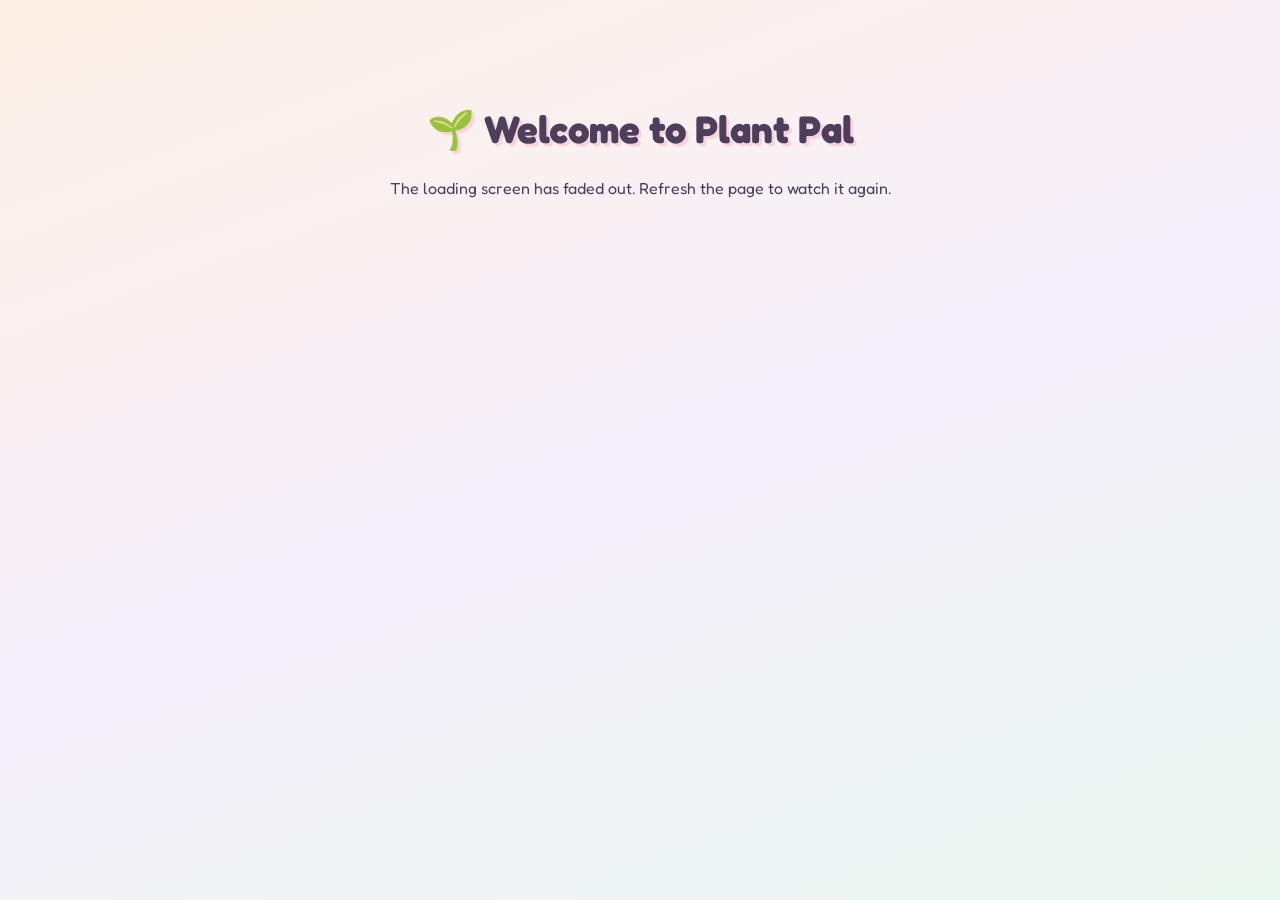
<file: index.html>
<!DOCTYPE html>
<html lang="en">
<head>
  <meta charset="UTF-8">
  <meta name="viewport" content="width=device-width, initial-scale=1">
  <title>Plant Pal</title>
  <link href="https://fonts.googleapis.com/css2?family=Fredoka:wght@500;600;700&display=swap" rel="stylesheet">
  <style>
  @property --n { syntax: '<integer>'; initial-value: 0; inherits: false; }

* { box-sizing: border-box; }
body {
  margin: 0; min-height: 100vh; color: #4b3f5c;
  font-family: 'Fredoka', 'Trebuchet MS', system-ui, sans-serif;
  background: linear-gradient(160deg, #fdf1e6, #f6f0fb 50%, #eaf6f0) fixed;
}
.page { max-width: 700px; margin: 0 auto; padding: 80px 20px; text-align: center; }
.page h1 { font-size: 2.4rem; text-shadow: 3px 3px 0 #f9d3dc; }

/* ---------- loading screen ---------- */
#loader {
  position: fixed; inset: 0; z-index: 100;
  display: flex; flex-direction: column; align-items: center; justify-content: center;
  text-align: center; overflow: hidden;
  background: linear-gradient(160deg, #fdf1e6, #f6f0fb 50%, #eaf6f0);
  animation: out .9s ease 2.75s forwards;
}
@keyframes out { to { opacity: 0; visibility: hidden; pointer-events: none; } }

#loader::before, #loader::after {
  content: ""; position: absolute; border-radius: 50%; filter: blur(70px); opacity: .6;
}
#loader::before { width: 380px; height: 380px; background: #f9c9d8; top: -110px; left: -90px; }
#loader::after  { width: 420px; height: 420px; background: #bfe8d0; bottom: -140px; right: -100px; }

/* mascot */
#loader .sc { position: relative; width: 150px; height: 140px; }
#loader .pot {
  width: 130px; height: 130px; position: absolute; left: 10px; bottom: 0;
  transform-origin: 50% 100%; animation: hop 1s ease-in-out infinite;
}
@keyframes hop {
  0%, 100% { transform: translateY(0) scale(1.05, .95); }
  45%      { transform: translateY(-20px) scale(.97, 1.04); }
}
#loader .shd {
  width: 70px; height: 10px; border-radius: 50%; background: #4b3f5c26; margin-top: 2px;
  animation: shd 1s ease-in-out infinite;
}
@keyframes shd {
  0%, 100% { transform: scaleX(1); opacity: 1; }
  45%      { transform: scaleX(.7); opacity: .5; }
}

/* falling drops + floating sparkles */
#loader .drop {
  position: absolute; top: -10px; font-size: 1.1rem; opacity: 0;
  animation: fall 1.6s ease-in infinite;
}
@keyframes fall {
  0%   { transform: translateY(0); opacity: 0; }
  20%  { opacity: 1; }
  80%  { opacity: .9; }
  100% { transform: translateY(70px); opacity: 0; }
}
#loader .sp { position: absolute; font-size: 1.4rem; animation: flt 3s ease-in-out infinite; }
@keyframes flt { 50% { transform: translateY(-14px) rotate(12deg); } }

/* title */
#loader .wm {
  color: #4b3f5c; font: 700 2.3rem/1 'Fredoka', 'Trebuchet MS', system-ui, sans-serif;
  letter-spacing: -.5px; margin-top: 16px; text-shadow: 3px 3px 0 #f9d3dc;
}

/* progress bar */
#loader .ln {
  position: relative; width: 240px; height: 22px; margin: 22px 0 12px;
  border: 3px solid #4b3f5c; border-radius: 999px; background: #fff; overflow: hidden;
}
#loader .ln i {
  position: absolute; left: 0; top: 0; height: 100%; width: 0; border-radius: 999px;
  background: linear-gradient(90deg, #9fd8f5, #c9b8f5);
  animation: fill 2.4s cubic-bezier(.2, .7, .3, 1) forwards;
}
@keyframes fill { to { width: 100%; } }

/* percentage counter (pure CSS) */
#loader .pc {
  color: #4b3f5c; font: 600 1rem 'Fredoka', system-ui, sans-serif;
  counter-reset: n var(--n);
  animation: count 2.4s cubic-bezier(.2, .7, .3, 1) forwards;
}
#loader .pc::after { content: counter(n) "%"; }
@keyframes count { to { --n: 100; } }

/* rotating messages */
#loader .msg {
  position: relative; width: 260px; height: 1.2em; margin-top: 6px;
  color: #4b3f5c; opacity: .65; font: 500 .9rem 'Fredoka', system-ui, sans-serif;
}
#loader .msg span {
  position: absolute; inset: 0; opacity: 0;
  animation-duration: 2.4s; animation-fill-mode: forwards; animation-timing-function: linear;
}
#loader .m1 { animation-name: m1; }
#loader .m2 { animation-name: m2; }
#loader .m3 { animation-name: m3; }
#loader .m4 { animation-name: m4; }
@keyframes m1 { 0%, 24% { opacity: 1; } 25%, 100% { opacity: 0; } }
@keyframes m2 { 0%, 24% { opacity: 0; } 25%, 49% { opacity: 1; } 50%, 100% { opacity: 0; } }
@keyframes m3 { 0%, 49% { opacity: 0; } 50%, 74% { opacity: 1; } 75%, 100% { opacity: 0; } }
@keyframes m4 { 0%, 74% { opacity: 0; } 75%, 100% { opacity: 1; } }

</style>
</head>
<body>

  <!-- Loading screen -->
  <div id="loader">
    <span class="sp" style="left:18%;top:22%">✨</span>
    <span class="sp" style="left:78%;top:28%;animation-delay:.6s">🌸</span>
    <span class="sp" style="left:26%;top:72%;animation-delay:1.1s">🍃</span>
    <span class="sp" style="left:72%;top:68%;animation-delay:.3s">✨</span>

    <div class="sc">
      <span class="drop" style="left:14%">💧</span>
      <span class="drop" style="left:46%;animation-delay:.5s">💧</span>
      <span class="drop" style="left:78%;animation-delay:1s">💧</span>
      <svg class="pot" viewBox="0 0 120 120">
        <path d="M60 70V38" stroke="#5fbf86" stroke-width="4" stroke-linecap="round"/>
        <g fill="#86d6a4" stroke="#4b3f5c" stroke-width="2.5">
          <ellipse cx="60" cy="34" rx="10" ry="18"/>
          <ellipse cx="43" cy="50" rx="8" ry="18" transform="rotate(-45 43 50)"/>
          <ellipse cx="77" cy="50" rx="8" ry="18" transform="rotate(45 77 50)"/>
        </g>
        <path d="M36 78H84L79 111Q78 116 73 116H47Q42 116 41 111Z" fill="#f7c4a8" stroke="#4b3f5c" stroke-width="2.5" stroke-linejoin="round"/>
        <rect x="30" y="64" width="60" height="15" rx="7" fill="#f4b393" stroke="#4b3f5c" stroke-width="2.5"/>
        <circle cx="50" cy="93" r="2.8" fill="#4b3f5c"/><circle cx="70" cy="93" r="2.8" fill="#4b3f5c"/>
        <ellipse cx="44" cy="100" rx="4.5" ry="3" fill="#ff9fb8" opacity=".8"/>
        <ellipse cx="76" cy="100" rx="4.5" ry="3" fill="#ff9fb8" opacity=".8"/>
        <path d="M54 100Q60 107 66 100" stroke="#4b3f5c" stroke-width="2.2" fill="none" stroke-linecap="round"/>
      </svg>
    </div>

    <div class="shd"></div>
    <div class="wm">Plant Pal</div>
    <div class="ln"><i></i></div>
    <div class="pc"></div>
    <div class="msg">
      <span class="m1">Waking up the seeds…</span>
      <span class="m2">Filling the watering can…</span>
      <span class="m3">Polishing the pots…</span>
      <span class="m4">Almost blooming… 🌸</span>
    </div>
  </div>

  <!-- Your app goes here -->
  <main class="page">
    <h1>🌱 Welcome to Plant Pal</h1>
    <p>The loading screen has faded out. Refresh the page to watch it again.</p>
  </main>

</body>
</html>
</file>
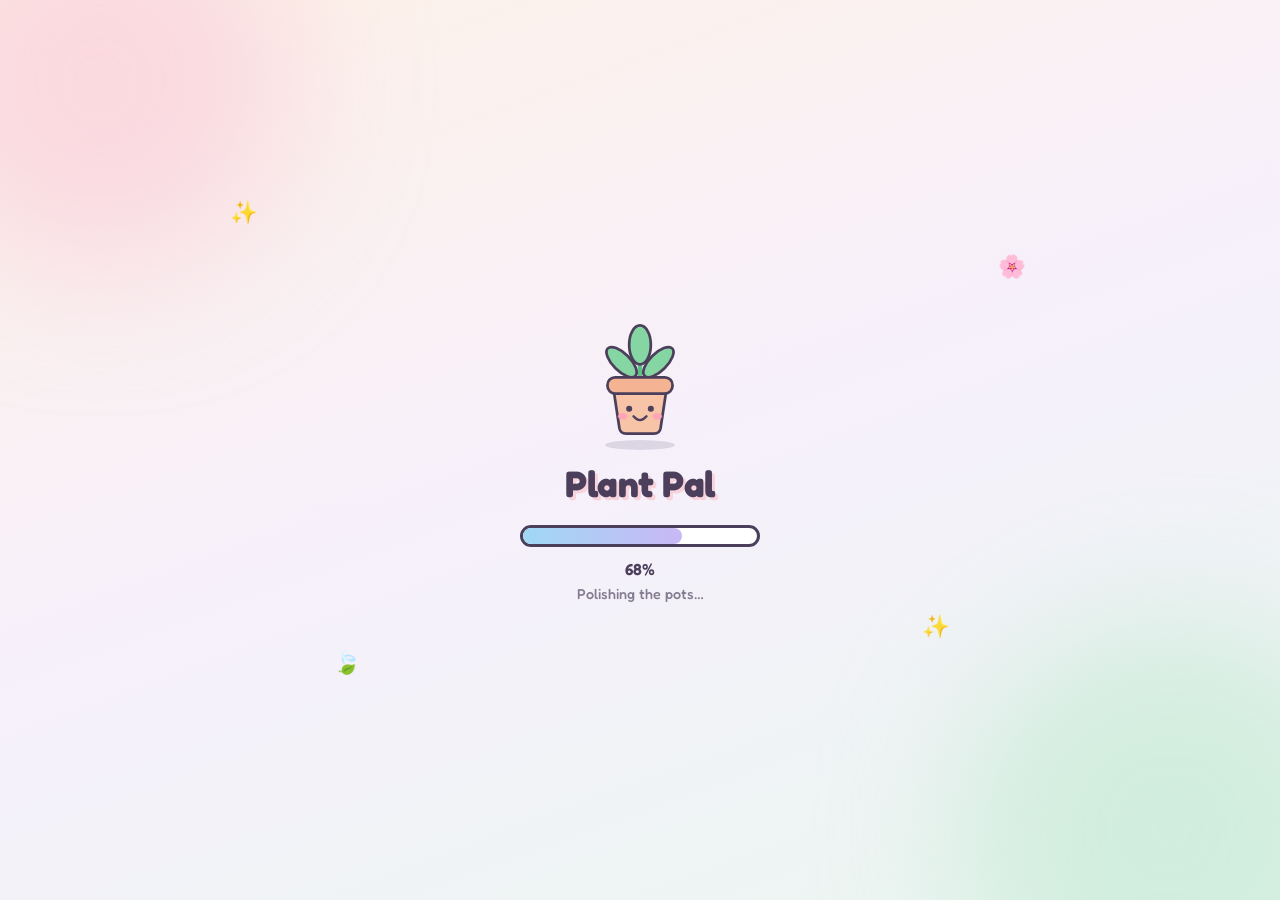
<file: plant-pal.html>
<!DOCTYPE html>
<html lang="en"><head><meta charset="utf-8"><meta name="viewport" content="width=device-width,initial-scale=1">
<title>Plant Pal 🌱</title>
<link href="https://fonts.googleapis.com/css2?family=Fredoka:wght@400;500;600;700&display=swap" rel="stylesheet">
<style>
:root{--bg:#fff4e0;--ink:#3b2f4a;--card:#fff;--mint:#b8f0c8;--pink:#ffc6dd;--sky:#bfe6ff;--sun:#ffe08a;--grape:#d9c7ff;--red:#ff8fa3}
*{box-sizing:border-box}
body{margin:0;font-family:'Fredoka','Trebuchet MS',system-ui,sans-serif;color:var(--ink);background:var(--bg);background-image:radial-gradient(#ffe4b5 2px,transparent 2px);background-size:26px 26px;min-height:100vh}
.wrap{max-width:980px;margin:0 auto;padding:20px 16px 60px}
h1{margin:0;font-size:2.2rem;font-weight:700;text-shadow:3px 3px 0 var(--pink)}
header{display:flex;flex-wrap:wrap;justify-content:space-between;align-items:center;gap:12px}
.btn{font:inherit;font-weight:600;border:3px solid var(--ink);background:var(--sun);color:var(--ink);padding:8px 16px;border-radius:999px;cursor:pointer;box-shadow:0 4px 0 var(--ink);transition:.1s}
.btn:active{transform:translateY(3px);box-shadow:0 1px 0 var(--ink)}
.btn.mint{background:var(--mint)}.btn.pink{background:var(--pink)}.btn.sky{background:var(--sky)}.btn.grape{background:var(--grape)}.btn.sm{padding:5px 11px;font-size:.85rem}
.tabs{display:flex;gap:10px;margin:18px 0}
.tabs .btn.on{background:var(--mint)}
.grid{display:grid;grid-template-columns:repeat(auto-fill,minmax(270px,1fr));gap:20px}
.plant{background:var(--card);border:3px solid var(--ink);border-radius:26px;padding:16px;box-shadow:6px 6px 0 var(--ink);position:relative}
.plant.thirsty{background:#fff0f3;animation:wob 1.2s infinite}
@keyframes wob{0%,100%{transform:rotate(-.6deg)}50%{transform:rotate(.6deg)}}
.face{font-size:3.4rem;text-align:center;animation:bob 2.4s ease-in-out infinite}
@keyframes bob{50%{transform:translateY(-6px)}}
.plant h3{margin:2px 0;text-align:center;font-size:1.3rem}
.tags{display:flex;flex-wrap:wrap;gap:5px;justify-content:center;margin:6px 0}
.tag{background:var(--grape);border:2px solid var(--ink);border-radius:999px;padding:1px 9px;font-size:.75rem;font-weight:500}
.row{display:flex;justify-content:space-between;font-size:.92rem;margin:4px 0}
.bar{height:16px;border:3px solid var(--ink);border-radius:999px;background:#fff;overflow:hidden;margin:8px 0}
.bar i{display:block;height:100%;background:var(--sky);border-radius:999px;transition:width .5s}
.acts{display:flex;flex-wrap:wrap;gap:6px;justify-content:center;margin-top:10px}
.del{position:absolute;top:8px;right:10px;background:none;border:none;cursor:pointer;font-size:1.1rem;opacity:.5}
.card{background:var(--card);border:3px solid var(--ink);border-radius:26px;padding:20px;box-shadow:6px 6px 0 var(--ink);max-width:560px}
label{display:block;font-weight:600;margin:12px 0 4px}
input,select{font:inherit;width:100%;padding:9px 12px;border:3px solid var(--ink);border-radius:16px;background:#fffdf7;color:var(--ink)}
.two{display:grid;grid-template-columns:1fr 1fr;gap:10px}
.empty{text-align:center;padding:40px;font-size:1.2rem}
.modal{position:fixed;inset:0;background:#3b2f4acc;display:none;align-items:center;justify-content:center;padding:16px;z-index:10}
.modal.show{display:flex}
.modal .card{max-height:90vh;overflow:auto;width:100%}
.ai{white-space:pre-wrap;line-height:1.5;background:#f4fff7;border:3px dashed var(--ink);border-radius:18px;padding:12px;margin-top:10px}
.hist{display:flex;align-items:flex-end;gap:2px;height:90px;border-bottom:3px solid var(--ink);margin-top:10px}
.hist b{flex:1;background:var(--mint);border:2px solid var(--ink);border-bottom:none;border-radius:6px 6px 0 0;min-height:2px}
.axis{display:flex;justify-content:space-between;font-size:.75rem}
#toast{position:fixed;left:50%;top:16px;transform:translateX(-50%);background:var(--pink);border:3px solid var(--ink);border-radius:20px;padding:12px 20px;box-shadow:5px 5px 0 var(--ink);font-weight:600;display:none;z-index:20}
details{margin:14px 0}summary{cursor:pointer;font-weight:600}
/* ---- aesthetic pass ---- */
:root{--bg:#fbf3ea;--ink:#4b3f5c;--mint:#cdebd8;--pink:#f9d3dc;--sky:#d3e8f8;--sun:#fbe7b0;--grape:#e2d6f7;--red:#f4a0b3}
body{background:linear-gradient(160deg,#fdf1e6,#f6f0fb 50%,#eaf6f0) fixed}
body::before,body::after{content:"";position:fixed;z-index:-1;border-radius:50%;filter:blur(70px);opacity:.55;pointer-events:none}
body::before{width:380px;height:380px;background:#f9c9d8;top:-110px;left:-90px}
body::after{width:420px;height:420px;background:#bfe8d0;bottom:-140px;right:-100px}
.wrap{max-width:1040px}
h1{font-size:2.5rem;text-shadow:none;letter-spacing:-.5px;line-height:1.05}
h1::after{content:"water your tiny friends ♡";display:block;font-size:.9rem;font-weight:400;opacity:.6;letter-spacing:0}
.btn{border-width:2.5px;box-shadow:0 3px 0 var(--ink);transition:.15s}
.btn:hover{transform:translateY(-2px);box-shadow:0 5px 0 var(--ink)}
.btn:active{transform:translateY(2px);box-shadow:0 1px 0 var(--ink)}
.tabs{background:#ffffffaa;backdrop-filter:blur(6px);border:2.5px solid var(--ink);border-radius:999px;padding:6px;width:fit-content;box-shadow:0 3px 0 var(--ink)}
.tabs .btn{border-color:transparent;box-shadow:none;background:transparent}
.tabs .btn.on{background:var(--mint);border-color:var(--ink)}
.grid{gap:26px}
.plant{border-width:2.5px;border-radius:34px;padding:18px 18px 16px;background:linear-gradient(180deg,#fff,#fffaf5);box-shadow:0 6px 0 var(--ink),0 22px 34px -14px rgba(75,63,92,.28);transition:.2s}
.plant:hover{transform:translateY(-4px)}
.plant:nth-child(4n+1){--a:var(--mint)}.plant:nth-child(4n+2){--a:var(--pink)}.plant:nth-child(4n+3){--a:var(--sky)}.plant:nth-child(4n+4){--a:var(--sun)}
.plant.thirsty{background:linear-gradient(180deg,#fff2f5,#fff)}
.face{width:136px;height:136px;margin:0 auto 6px;border-radius:50%;background:radial-gradient(circle at 35% 30%,#fff8 0 18%,transparent 19%),var(--a,var(--mint));border:2.5px solid var(--ink);display:grid;place-items:center;animation:none}
.face svg{width:116px;height:116px;transform-origin:50% 90%;animation:sway 3.2s ease-in-out infinite}
@keyframes sway{50%{transform:rotate(3deg) translateY(-2px)}0%,100%{transform:rotate(-3deg)}}
.plant h3{font-size:1.35rem;margin:8px 0 2px}
.tag{border-width:1.5px;background:#fff;font-size:.72rem}
.tag:nth-child(1){background:var(--mint)}.tag:nth-child(2){background:var(--sun)}.tag:nth-child(3){background:var(--sky)}
.row{padding:3px 0;border-bottom:1.5px dotted #4b3f5c33}
.bar{height:15px;border-width:2.5px;background:#fff}
.bar i{background:linear-gradient(90deg,#9fd8f5,#c9b8f5)}
.thirsty .bar i{background:var(--red)}
.card{border-width:2.5px;border-radius:30px;box-shadow:0 6px 0 var(--ink),0 24px 40px -16px rgba(75,63,92,.3)}
input,select{border-width:2.5px;border-radius:18px}
input:focus,select:focus{outline:none;background:#fff;box-shadow:0 0 0 4px var(--grape)}
.modal{backdrop-filter:blur(5px);background:#4b3f5c99}
.ai{background:linear-gradient(135deg,#f4fff7,#f8f3ff);border-width:2.5px;border-radius:22px}
.hist b{background:linear-gradient(180deg,#bfe8d0,#cdebd8);border-width:2px}
#toast{border-width:2.5px;border-radius:999px;box-shadow:0 4px 0 var(--ink)}
/* ---- loader + profile ---- */
#loader{position:fixed;inset:0;z-index:100;background:#0a0a0a;display:flex;flex-direction:column;align-items:center;justify-content:center;transition:opacity .9s ease,visibility .9s}
#loader.done{opacity:0;visibility:hidden}
#loader .wm{color:#fff;font:500 1.15rem/1 system-ui,'Helvetica Neue',Arial,sans-serif;letter-spacing:.5em;padding-left:.5em}
#loader .ln{width:200px;height:1px;background:#2b2b2b;margin:36px 0 34px;position:relative}
#loader .ln i{position:absolute;left:0;top:0;height:1px;width:0;background:#fff}
#loader .pc{color:#6b6b6b;font:400 .7rem system-ui,Arial,sans-serif;letter-spacing:.25em;padding-left:.25em}
.hello{font-size:1.15rem;font-weight:500;margin:0 0 20px}
.pcard{display:flex;gap:18px;align-items:center;flex-wrap:wrap}
.bigav{width:96px;height:96px;border-radius:50%;background:var(--mint);border:2.5px solid var(--ink);display:grid;place-items:center;font-size:3rem;box-shadow:0 4px 0 var(--ink)}
.avs{display:flex;flex-wrap:wrap;gap:8px;margin-top:6px}
.avs button{width:44px;height:44px;border-radius:50%;border:2.5px solid var(--ink);background:#fff;font-size:1.4rem;cursor:pointer;transition:.15s}
.avs button:hover{transform:translateY(-2px)}
.avs button.on{background:var(--sun);box-shadow:0 3px 0 var(--ink)}
.stats{display:grid;grid-template-columns:repeat(auto-fit,minmax(120px,1fr));gap:14px;margin-top:22px;max-width:560px}
.stat{border:2.5px solid var(--ink);border-radius:22px;padding:12px 8px;text-align:center;box-shadow:0 4px 0 var(--ink);font-size:.85rem}
.stat b{display:block;font-size:1.6rem;margin-top:2px}
.stat:nth-child(4n+1){background:var(--mint)}.stat:nth-child(4n+2){background:var(--sky)}.stat:nth-child(4n+3){background:var(--sun)}.stat:nth-child(4n+4){background:var(--pink)}
/* ---- sidebar ---- */
#side{position:fixed;left:0;top:0;bottom:0;width:310px;max-width:88vw;z-index:8;overflow-y:auto;padding:18px 16px 30px;background:linear-gradient(180deg,#fffaf5,#f7f1fb);border-right:2.5px solid var(--ink);box-shadow:8px 0 30px -12px rgba(75,63,92,.3);transform:translateX(-105%);transition:transform .35s cubic-bezier(.3,.9,.3,1)}
body.sb-open #side{transform:none}
#sbk{position:fixed;inset:0;background:#4b3f5c66;backdrop-filter:blur(3px);z-index:7;display:none}
body.sb-open #sbk{display:block}
@media(min-width:1100px){body.sb-open #sbk{display:none}body.sb-open .wrap{padding-left:332px;max-width:1400px}}
#side .top{text-align:center;position:relative}
#side .x{position:absolute;right:0;top:0;background:none;border:none;font-size:1.2rem;cursor:pointer;opacity:.5}
#side .bigav{margin:6px auto 8px}
#side h2{margin:0;font-size:1.3rem}
#side .bio{font-size:.82rem;opacity:.7;margin:6px 0 10px}
#side .stats{grid-template-columns:1fr 1fr;gap:10px;margin-top:12px}
#side .stat{padding:8px;font-size:.78rem;box-shadow:0 3px 0 var(--ink)}
#side .stat b{font-size:1.3rem}
.sh{font-weight:700;font-size:.72rem;letter-spacing:.14em;text-transform:uppercase;opacity:.55;margin:20px 0 8px}
.li{display:flex;justify-content:space-between;gap:8px;font-size:.85rem;padding:6px 11px;background:#fff;border:2px solid var(--ink);border-radius:14px;margin-bottom:6px}
.qa{display:grid;grid-template-columns:1fr 1fr;gap:8px}
.qa .btn{padding:7px 6px;font-size:.8rem}
.bdgs{display:flex;flex-wrap:wrap;gap:8px}
.bdg{width:44px;height:44px;display:grid;place-items:center;border-radius:14px;border:2.5px solid var(--ink);background:var(--sun);font-size:1.4rem;box-shadow:0 3px 0 var(--ink)}
.bdg.lock{filter:grayscale(1);opacity:.3;background:#eee;box-shadow:none}
.tip{background:var(--grape);border:2.5px dashed var(--ink);border-radius:18px;padding:10px 12px;font-size:.85rem;line-height:1.4}
/* ---- cute loader ---- */
#loader{background:linear-gradient(160deg,#fdf1e6,#f6f0fb 50%,#eaf6f0);text-align:center;overflow:hidden}
#loader::before,#loader::after{content:"";position:absolute;border-radius:50%;filter:blur(70px);opacity:.6}
#loader::before{width:380px;height:380px;background:#f9c9d8;top:-110px;left:-90px}
#loader::after{width:420px;height:420px;background:#bfe8d0;bottom:-140px;right:-100px}
#loader .sc{position:relative;width:150px;height:140px}
#loader .pot{width:130px;height:130px;position:absolute;left:10px;bottom:0;transform-origin:50% 100%;animation:hop 1s ease-in-out infinite}
@keyframes hop{0%,100%{transform:translateY(0) scale(1.05,.95)}45%{transform:translateY(-20px) scale(.97,1.04)}}
#loader .shd{width:70px;height:10px;border-radius:50%;background:#4b3f5c26;margin-top:2px;animation:shd 1s ease-in-out infinite}
@keyframes shd{0%,100%{transform:scaleX(1);opacity:1}45%{transform:scaleX(.7);opacity:.5}}
#loader .drop{position:absolute;top:-10px;font-size:1.1rem;opacity:0;animation:fall 1.6s ease-in infinite}
@keyframes fall{0%{transform:translateY(0);opacity:0}20%{opacity:1}80%{opacity:.9}100%{transform:translateY(70px);opacity:0}}
#loader .sp{position:absolute;font-size:1.4rem;animation:flt 3s ease-in-out infinite}
@keyframes flt{50%{transform:translateY(-14px) rotate(12deg)}}
#loader .wm{color:#4b3f5c;font:700 2.3rem/1 'Fredoka','Trebuchet MS',system-ui,sans-serif;letter-spacing:-.5px;padding:0;margin-top:16px;text-shadow:3px 3px 0 #f9d3dc}
#loader .ln{width:240px;height:22px;border:3px solid #4b3f5c;border-radius:999px;background:#fff;margin:22px 0 12px;overflow:hidden}
#loader .ln i{height:100%;top:0;border-radius:999px;background:linear-gradient(90deg,#9fd8f5,#c9b8f5)}
#loader .pc{color:#4b3f5c;font:600 1rem 'Fredoka',system-ui,sans-serif;letter-spacing:0;padding:0}
#loader .msg{color:#4b3f5c;opacity:.65;font:500 .9rem 'Fredoka',system-ui,sans-serif;margin-top:6px;height:1.2em}
</style></head><body>
<div id="loader"><span class="sp" style="left:18%;top:22%">✨</span><span class="sp" style="left:78%;top:28%;animation-delay:.6s">🌸</span><span class="sp" style="left:26%;top:72%;animation-delay:1.1s">🍃</span><span class="sp" style="left:72%;top:68%;animation-delay:.3s">✨</span>
<div class="sc"><span class="drop" style="left:14%">💧</span><span class="drop" style="left:46%;animation-delay:.5s">💧</span><span class="drop" style="left:78%;animation-delay:1s">💧</span>
<svg class="pot" viewBox="0 0 120 120"><path d="M60 70V38" stroke="#5fbf86" stroke-width="4" stroke-linecap="round"/><g fill="#86d6a4" stroke="#4b3f5c" stroke-width="2.5"><ellipse cx="60" cy="34" rx="10" ry="18"/><ellipse cx="43" cy="50" rx="8" ry="18" transform="rotate(-45 43 50)"/><ellipse cx="77" cy="50" rx="8" ry="18" transform="rotate(45 77 50)"/></g><path d="M36 78H84L79 111Q78 116 73 116H47Q42 116 41 111Z" fill="#f7c4a8" stroke="#4b3f5c" stroke-width="2.5" stroke-linejoin="round"/><rect x="30" y="64" width="60" height="15" rx="7" fill="#f4b393" stroke="#4b3f5c" stroke-width="2.5"/><circle cx="50" cy="93" r="2.8" fill="#4b3f5c"/><circle cx="70" cy="93" r="2.8" fill="#4b3f5c"/><ellipse cx="44" cy="100" rx="4.5" ry="3" fill="#ff9fb8" opacity=".8"/><ellipse cx="76" cy="100" rx="4.5" ry="3" fill="#ff9fb8" opacity=".8"/><path d="M54 100Q60 107 66 100" stroke="#4b3f5c" stroke-width="2.2" fill="none" stroke-linecap="round"/></svg></div>
<div class="shd"></div><div class="wm">Plant Pal</div><div class="ln"><i></i></div><div class="pc">0%</div><div class="msg">Waking up the seeds…</div></div>
<div id="toast"></div>
<div id="sbk" onclick="side(false)"></div><aside id="side"></aside>
<div class="wrap">
<header><h1>🌱 Plant Pal</h1>
<div><button class="btn sm pink" id="chip" onclick="side()"></button> <button class="btn sm sky" onclick="notifyPerm()">🔔 Enable alerts</button> <button class="btn sm grape" onclick="$('set').classList.add('show')">⚙️ AI</button></div></header>
<div class="tabs"><button class="btn on" id="t1" onclick="tab(1)">🏡 Your Garden</button><button class="btn" id="t2" onclick="tab(2)">➕ Add Plant</button><button class="btn" id="t3" onclick="tab(3)">👤 Profile</button></div>

<section id="p1"><p id="hello" class="hello"></p><div class="grid" id="garden"></div></section>
<section id="p3" style="display:none"><div id="prof"></div></section>

<section id="p2" style="display:none"><div class="card">
<h2 style="margin-top:0">Meet your new plant 🪴</h2>
<label>Nickname</label><input id="name" placeholder="e.g. Gerald">
<label>Species (helps the AI be specific)</label><input id="species" placeholder="e.g. Monstera deliciosa">
<div class="two"><div><label>Plant type</label><select id="type"></select></div><div><label>Soil type</label><select id="soil"></select></div></div>
<div class="two"><div><label>Pot size</label><select id="pot"><option value="s">Small</option><option value="m" selected>Medium</option><option value="l">Large</option></select></div>
<div><label>Light</label><select id="light"><option value="low">Low</option><option value="med" selected>Medium</option><option value="high">Bright</option></select></div></div>
<div class="two"><div><label>⏰ Alarm time</label><input type="time" id="alarm" value="09:00"></div><div><label>Alarm on?</label><select id="alarmOn"><option value="1">Yes</option><option value="0">No</option></select></div></div>
<p style="font-size:.85rem">Start interval is auto-guessed from type, soil, pot and light. Ask the AI later to fine-tune it ✨</p>
<button class="btn mint" onclick="addPlant()">Plant it! 🌱</button>
</div></section>
</div>

<div class="modal" id="set"><div class="card"><h2 style="margin-top:0">⚙️ Ollama settings</h2>
<label>Ollama URL</label><input id="url"><label>Model</label><input id="model" placeholder="llama3.2">
<details><summary>Not connecting?</summary><p><b>Windows (Command Prompt):</b><br><code>set OLLAMA_ORIGINS=*</code><br><code>ollama serve</code></p><p><b>Mac / Linux:</b><br><code>OLLAMA_ORIGINS="*" ollama serve</code></p><p>Quit the Ollama tray app first, keep the window open, and make sure the model is pulled (<code>ollama list</code>). If the browser still blocks it, serve this page with <code>python -m http.server 8000</code> and open <code>localhost:8000/plant-pal.html</code>.</p></details>
<button class="btn mint" onclick="saveSet()">Save</button> <button class="btn" onclick="$('set').classList.remove('show')">Close</button></div></div>
<div class="modal" id="info"><div class="card"><div id="infoBody"></div><br><button class="btn" onclick="$('info').classList.remove('show')">Close</button></div></div>

<script>
const $=id=>document.getElementById(id);
const TYPES={succulent:['🌵 Succulent',14,'🪴'],cactus:['🌵 Cactus',21,'🌵'],fern:['🌿 Fern',3,'🌿'],tropical:['🌴 Tropical / foliage',7,'🪴'],herb:['🍃 Herb',3,'🌱'],flower:['🌸 Flowering',4,'🌸'],bonsai:['🌳 Bonsai',4,'🌳'],orchid:['🌺 Orchid',7,'🌺']};
const SOILS={cactus:['Sandy / cactus mix',.75],potting:['Standard potting mix',1],loam:['Loamy',1],peat:['Peat-rich (moist)',1.15],clay:['Heavy clay',1.3],orchid:['Bark / orchid mix',.8]};
const POT={s:.8,m:1,l:1.2},LIGHT={low:1.25,med:1,high:.8};
for(const k in TYPES)$('type').add(new Option(TYPES[k][0],k));
for(const k in SOILS)$('soil').add(new Option(SOILS[k][0],k));
let plants=JSON.parse(localStorage.getItem('pp_plants')||'[]');
let cfg=JSON.parse(localStorage.getItem('pp_cfg')||'{"url":"http://localhost:11434","model":"llama3.2"}');
const save=()=>localStorage.setItem('pp_plants',JSON.stringify(plants));
const H=3600e3,D=24*H;
function tab(n){[1,2,3].forEach(i=>{$('p'+i).style.display=i==n?'':'none';$('t'+i).classList.toggle('on',i==n)});if(n==3&&window.renderProf)renderProf()}
function toast(m){const t=$('toast');t.textContent=m;t.style.display='block';clearTimeout(t._t);t._t=setTimeout(()=>t.style.display='none',6000)}
function ago(ms){const m=Math.floor(ms/6e4);if(m<1)return'just now';if(m<60)return m+' min ago';const h=Math.floor(m/60);if(h<24)return h+'h ago';return Math.floor(h/24)+'d '+(h%24)+'h ago'}
function dur(ms){const a=Math.abs(ms),h=Math.floor(a/H);return h<24?h+'h':Math.floor(h/24)+'d '+(h%24)+'h'}
function addPlant(){
 const type=$('type').value,soil=$('soil').value,pot=$('pot').value,light=$('light').value;
 const iv=Math.max(1,Math.round(TYPES[type][1]*SOILS[soil][1]*POT[pot]*LIGHT[light]));
 plants.push({id:Date.now(),name:$('name').value.trim()||'Unnamed',species:$('species').value.trim(),type,soil,pot,light,interval:iv,alarm:$('alarm').value,alarmOn:$('alarmOn').value=='1',history:[Date.now()],fired:''});
 save();render();tab(1);$('name').value='';$('species').value='';toast('Welcome to the garden! 🎉');
}
function water(id){const p=plants.find(x=>x.id==id);p.history.push(Date.now());save();render();toast('Glug glug! '+p.name+' says thanks 💦')}
function del(id){if(confirm('Remove this plant? 😢')){plants=plants.filter(x=>x.id!=id);save();render()}}
function pot(p,th){
 const lc=th?'#d6c493':'#86d6a4',dk=th?'#b8a273':'#5fbf86',r=th?30:0,I='#4b3f5c',S=`stroke="${I}" stroke-width="2.5"`,t=p.type;
 const leaf=(x,y,rot,w=9,h=20,c=lc)=>`<ellipse cx="${x}" cy="${y}" rx="${w}" ry="${h}" fill="${c}" ${S} transform="rotate(${rot} ${x} ${y})"/>`;
 let b='';
 if(t=='cactus')b=`<rect x="34" y="${th?46:40}" width="12" height="22" rx="6" fill="${lc}" ${S}/><rect x="74" y="${th?50:46}" width="12" height="18" rx="6" fill="${lc}" ${S}/><rect x="46" y="22" width="28" height="50" rx="14" fill="${lc}" ${S}/><path d="M54 36v6M66 44v6M58 54v5" stroke="${dk}" stroke-width="2.5" stroke-linecap="round"/>`;
 else if(t=='succulent')b=[-60,-30,0,30,60].map(a=>`<ellipse cx="60" cy="50" rx="9" ry="21" fill="${lc}" ${S} transform="rotate(${a*(th?1.5:1)} 60 70)"/>`).join('')+`<ellipse cx="60" cy="50" rx="8" ry="18" fill="${dk}" ${S}/>`;
 else if(t=='flower'||t=='orchid'){const fc=t=='orchid'?'#e3b5f5':'#ffb3c8',cy=th?40:30;b=`<path d="M60 70 Q60 ${cy+14} 60 ${cy}" stroke="${dk}" stroke-width="4" fill="none" stroke-linecap="round"/>`+leaf(44,58,-50-r,6,14)+leaf(76,58,50+r,6,14)+[0,72,144,216,288].map(a=>`<circle cx="${60+11*Math.cos(a*Math.PI/180)}" cy="${cy+11*Math.sin(a*Math.PI/180)}" r="8" fill="${th?'#e5d4d9':fc}" ${S}/>`).join('')+`<circle cx="60" cy="${cy}" r="6" fill="#ffe08a" ${S}/>`}
 else b=`<path d="M60 70V38" stroke="${dk}" stroke-width="4" stroke-linecap="round"/>`+leaf(60,34,0,10,18)+leaf(43,50,-45-r,8,18)+leaf(77,50,45+r,8,18)+(t=='bonsai'?leaf(60,52,0,0,0):'');
 const mouth=th?'M54 104Q60 99 66 104':'M54 100Q60 107 66 100';
 return `<svg viewBox="0 0 120 120">${b}<path d="M36 78H84L79 111Q78 116 73 116H47Q42 116 41 111Z" fill="#f7c4a8" ${S} stroke-linejoin="round"/><rect x="30" y="64" width="60" height="15" rx="7" fill="#f4b393" ${S}/><circle cx="50" cy="93" r="2.8" fill="${I}"/><circle cx="70" cy="93" r="2.8" fill="${I}"/><ellipse cx="44" cy="100" rx="4.5" ry="3" fill="#ff9fb8" opacity=".8"/><ellipse cx="76" cy="100" rx="4.5" ry="3" fill="#ff9fb8" opacity=".8"/><path d="${mouth}" stroke="${I}" stroke-width="2.2" fill="none" stroke-linecap="round"/></svg>`
}
function render(){
 const g=$('garden');
 if(!plants.length){g.innerHTML='<div class="empty">Your garden is empty 🌤️<br>Add your first plant!</div>';return}
 g.innerHTML=plants.map(p=>{
  const last=p.history[p.history.length-1],due=last+p.interval*D,left=due-Date.now(),pct=Math.max(0,Math.min(100,100*left/(p.interval*D)));
  const th=left<=0,face=th?'🥀':TYPES[p.type][2];
  return `<div class="plant ${th?'thirsty':''}"><button class="del" onclick="del(${p.id})">✖</button>
  <div class="face">${pot(p,th)}</div><h3>${esc(p.name)}</h3>
  <div class="tags"><span class="tag">${TYPES[p.type][0]}</span><span class="tag">${SOILS[p.soil][0]}</span><span class="tag">${p.light=='med'?'medium':p.light} light</span></div>
  <div class="row"><span>💧 Last watered</span><b>${ago(Date.now()-last)}</b></div>
  <div class="row"><span>⏳ ${th?'Overdue by':'Next in'}</span><b style="color:${th?'#d6336c':'inherit'}">${dur(left)}</b></div>
  <div class="row"><span>🔁 Every</span><b>${p.interval} day${p.interval>1?'s':''}</b></div>
  <div class="row"><span>⏰ Alarm</span><b>${p.alarmOn?p.alarm:'off'}</b></div>
  <div class="bar"><i style="width:${pct}%"></i></div>
  <div class="acts"><button class="btn sm mint" onclick="water(${p.id})">💧 Water</button><button class="btn sm sky" onclick="times(${p.id})">🕒 Times</button><button class="btn sm pink" onclick="ask(${p.id})">✨ AI tips</button><button class="btn sm grape" onclick="alarmEdit(${p.id})">⏰</button></div></div>`}).join('')
}
const esc=s=>s.replace(/[&<>"]/g,c=>({'&':'&amp;','<':'&lt;','>':'&gt;','"':'&quot;'}[c]));
function times(id){
 const p=plants.find(x=>x.id==id),hrs=Array(24).fill(0);
 p.history.forEach(t=>hrs[new Date(t).getHours()]++);
 const mx=Math.max(...hrs),top=hrs.indexOf(mx),fmt=h=>String(h).padStart(2,'0')+':00';
 const log=p.history.slice(-8).reverse().map(t=>'<li>'+new Date(t).toLocaleString([], {weekday:'short',month:'short',day:'numeric',hour:'2-digit',minute:'2-digit'})+'</li>').join('');
 $('infoBody').innerHTML=`<h2 style="margin-top:0">🕒 When you water ${esc(p.name)}</h2>
 <p>${p.history.length>1?`You usually water around <b>${fmt(top)}</b> ☀️`:'Not enough waterings yet, keep going!'}</p>
 <div class="hist">${hrs.map(v=>`<b title="${v}" style="height:${mx?v/mx*100:0}%"></b>`).join('')}</div>
 <div class="axis"><span>12am</span><span>6am</span><span>12pm</span><span>6pm</span><span>11pm</span></div>
 <h3>Recent waterings</h3><ul>${log}</ul>`;
 $('info').classList.add('show');
}
function alarmEdit(id){
 const p=plants.find(x=>x.id==id);
 $('infoBody').innerHTML=`<h2 style="margin-top:0">⏰ ${esc(p.name)}'s alarm</h2><p>Rings at this time when the plant is due or overdue.</p>
 <label>Time</label><input type="time" id="ae" value="${p.alarm}"><label>Water every (days)</label><input type="number" min="1" id="ai" value="${p.interval}">
 <label>Alarm</label><select id="ao"><option value="1" ${p.alarmOn?'selected':''}>On</option><option value="0" ${!p.alarmOn?'selected':''}>Off</option></select><br>
 <button class="btn mint" onclick="saveAlarm(${id})">Save</button>`;
 $('info').classList.add('show');
}
function saveAlarm(id){const p=plants.find(x=>x.id==id);p.alarm=$('ae').value;p.interval=Math.max(1,+$('ai').value||1);p.alarmOn=$('ao').value=='1';save();render();$('info').classList.remove('show')}

/* Ollama */
function saveSet(){cfg={url:$('url').value.replace(/\/$/,''),model:$('model').value.trim()};localStorage.setItem('pp_cfg',JSON.stringify(cfg));$('set').classList.remove('show')}
$('url').value=cfg.url;$('model').value=cfg.model;
async function ask(id){
 const p=plants.find(x=>x.id==id);
 const gaps=p.history.slice(1).map((t,i)=>((t-p.history[i])/D).toFixed(1)).slice(-5).join(', ')||'none yet';
 const last=p.history[p.history.length-1];
 const prompt=`You are a friendly, expert houseplant carer. Give SPECIFIC watering advice for this exact plant, not generic tips.
Plant: ${p.species||'unknown species'} (nickname ${p.name})
Type: ${TYPES[p.type][0]}; Soil: ${SOILS[p.soil][0]}; Pot: ${{s:'small',m:'medium',l:'large'}[p.pot]}; Light: ${p.light}
Current schedule: every ${p.interval} days. Days between recent waterings: ${gaps}. Last watered ${ago(Date.now()-last)}. Month: ${new Date().toLocaleString('en',{month:'long'})}.
Reply in under 140 words, warm tone with a couple of emoji: how to check if it needs water, how much water, best time of day, seasonal tweaks, one warning sign for THIS plant. Final line must be exactly: INTERVAL: <number of days>`;
 $('infoBody').innerHTML=`<h2 style="margin-top:0">✨ Tips for ${esc(p.name)}</h2><div class="ai" id="aiOut">Asking Ollama 🦙… (${esc(cfg.model)})</div><div id="aiAct"></div>`;
 $('info').classList.add('show');
 try{
  const r=await fetch(cfg.url+'/api/generate',{method:'POST',headers:{'Content-Type':'application/json'},body:JSON.stringify({model:cfg.model,prompt,stream:false})});
  if(!r.ok)throw new Error('HTTP '+r.status+(r.status==404?' (model not pulled?)':''));
  const txt=(await r.json()).response.trim();
  const m=txt.match(/INTERVAL:\s*(\d+)/i),body=txt.replace(/INTERVAL:.*$/im,'').trim();
  $('aiOut').textContent=body;
  if(m)$('aiAct').innerHTML=`<p>The AI suggests watering every <b>${m[1]} days</b>.</p><button class="btn mint" onclick="applyIv(${id},${+m[1]})">Use this schedule</button>`;
 }catch(e){$('aiOut').textContent='Could not reach Ollama 😿\n'+e.message+'\n\nCheck it is running at '+cfg.url+' and start it with OLLAMA_ORIGINS="*" ollama serve';}
}
function applyIv(id,n){const p=plants.find(x=>x.id==id);p.interval=Math.max(1,Math.min(60,n));save();render();$('info').classList.remove('show');toast('Schedule updated 🌟')}

/* Alarm */
function notifyPerm(){if('Notification'in window)Notification.requestPermission().then(r=>toast(r=='granted'?'Alerts on! 🔔':'Alerts blocked, in-app alarm still works'))}
function beep(){try{const a=new (window.AudioContext||window.webkitAudioContext)();[660,880,660,880].forEach((f,i)=>{const o=a.createOscillator(),g=a.createGain();o.frequency.value=f;o.type='sine';o.connect(g);g.connect(a.destination);g.gain.setValueAtTime(.2,a.currentTime+i*.25);g.gain.exponentialRampToValueAtTime(.001,a.currentTime+i*.25+.22);o.start(a.currentTime+i*.25);o.stop(a.currentTime+i*.25+.25)})}catch(e){}}
function tick(){
 const n=new Date(),hm=String(n.getHours()).padStart(2,'0')+':'+String(n.getMinutes()).padStart(2,'0'),day=n.toDateString();
 let ring=[];
 plants.forEach(p=>{
  const due=p.history[p.history.length-1]+p.interval*D;
  if(p.alarmOn&&p.alarm==hm&&p.fired!=day&&Date.now()>=due-12*H){p.fired=day;ring.push(p.name)}
 });
 if(ring.length){save();beep();const m='⏰ Time to water: '+ring.join(', ')+' 💧';toast(m);
  if('Notification'in window&&Notification.permission=='granted')new Notification('Plant Pal 🌱',{body:m})}
 render();
}
setInterval(tick,15000);render();
</script>
<script>
/* loader */
(function(){const L=$('loader'),f=L.querySelector('i'),pc=L.querySelector('.pc'),t0=performance.now(),T=2400;
function s(t){const k=Math.min(1,(t-t0)/T),v=Math.round((1-Math.pow(1-k,2.2))*100);f.style.width=v+'%';pc.textContent=v+'%';L.querySelector('.msg').textContent=v<25?'Waking up the seeds…':v<50?'Filling the watering can…':v<75?'Polishing the pots…':'Almost blooming… 🌸';
if(k<1)requestAnimationFrame(s);else setTimeout(()=>{L.classList.add('done');setTimeout(()=>L.remove(),1000)},350)}
requestAnimationFrame(s)})();

/* profile */
let prof=JSON.parse(localStorage.getItem('pp_prof')||'null')||{name:'Gardener',avatar:'🌱',bio:'Growing something lovely.',since:Date.now()};
const AV=['🌱','🌵','🌸','🌿','🍀','🌻','🦊','🐱','🐸','🐝'];
function stats(){
 const all=plants.flatMap(p=>p.history),days=new Set(all.map(t=>new Date(t).toDateString()));
 let streak=0,d=new Date();if(!days.has(d.toDateString()))d.setDate(d.getDate()-1);
 while(days.has(d.toDateString())){streak++;d.setDate(d.getDate()-1)}
 const n=all.length,thirsty=plants.filter(p=>p.history[p.history.length-1]+p.interval*D<Date.now()).length;
 const L=[[0,'Seedling 🌱'],[5,'Sprout 🌿'],[20,'Green Thumb 🌳'],[50,'Plant Whisperer 🌺']];
 let i=0;L.forEach((l,k)=>{if(n>=l[0])i=k});const nx=L[i+1];
 const top=plants.slice().sort((a,b)=>b.history.length-a.history.length)[0];
 return{n,streak,thirsty,top:top?top.name:'-',lvl:L[i][1],pct:nx?Math.round(100*(n-L[i][0])/(nx[0]-L[i][0])):100,next:nx?(nx[0]-n)+' more waterings to '+nx[1]:'Max level reached! 🎉'}
}
function renderProf(){
 const s=stats();
 $('prof').innerHTML=`<div class="card"><div class="pcard"><div class="bigav">${prof.avatar}</div><div><h2 style="margin:0">${esc(prof.name)}</h2><span class="tag">${s.lvl}</span>
 <div style="font-size:.85rem;opacity:.7;margin-top:4px">${esc(prof.bio)}<br>Gardening since ${new Date(prof.since).toLocaleDateString([], {month:'short',year:'numeric'})}</div></div></div>
 <div class="bar" style="margin-top:14px"><i style="width:${s.pct}%"></i></div><div style="font-size:.8rem">${s.next}</div>
 <label>Your name</label><input id="pn" value="${esc(prof.name)}" maxlength="24">
 <label>Little bio</label><input id="pb" value="${esc(prof.bio)}" maxlength="80">
 <label>Avatar</label><div class="avs">${AV.map(a=>`<button class="${a==prof.avatar?'on':''}" onclick="pickAv('${a}')">${a}</button>`).join('')}</div><br>
 <button class="btn mint" onclick="saveProf()">Save profile</button></div>
 <div class="stats"><div class="stat">🪴 Plants<b>${plants.length}</b></div><div class="stat">💧 Waterings<b>${s.n}</b></div><div class="stat">🔥 Day streak<b>${s.streak}</b></div><div class="stat">🥀 Thirsty now<b>${s.thirsty}</b></div><div class="stat">⭐ Top plant<b style="font-size:1.1rem">${esc(s.top)}</b></div></div>`;
}
function saveProf(silent){
 const n=$('pn'),b=$('pb');if(n){prof.name=n.value.trim()||'Gardener';prof.bio=b.value.trim()}
 localStorage.setItem('pp_prof',JSON.stringify(prof));renderProf();chip();hello();if(silent!==true)toast('Profile saved 💚');
}
function pickAv(a){prof.avatar=a;saveProf(true)}
function chip(){$('chip').textContent=prof.avatar+' '+prof.name}
function hello(){
 const th=plants.filter(p=>p.history[p.history.length-1]+p.interval*D<Date.now()).length;
 $('hello').innerHTML=`Hi ${esc(prof.name)}! ${prof.avatar} `+(plants.length?(th?th+' plant'+(th>1?'s need':' needs')+' water 💧':'All your plants are happy ✨'):'Add your first plant to get started 🌱');
}
const _render=render;render=function(){_render();hello()};
const _hello=hello;hello=function(){_hello();renderSide()};

/* sidebar */
const TIPS=['Water in the morning so leaves dry before night 🌅','Poke a finger 2cm into the soil: dry means water 👆','Room-temperature water is gentler on roots 🫧','Drainage holes matter, soggy roots are sad roots 🕳️','Rotate pots a quarter turn weekly for even growth 🔄','Yellow leaves often mean too much water 🍂'];
function side(f){document.body.classList.toggle('sb-open',typeof f=='boolean'?f:!document.body.classList.contains('sb-open'))}
if(innerWidth>=1100)side(true);
const inT=ms=>{const m=Math.max(0,Math.round(ms/6e4));return m<60?m+'m':Math.floor(m/60)+'h '+(m%60)+'m'};
function waterAll(){
 const now=Date.now(),th=plants.filter(p=>p.history[p.history.length-1]+p.interval*D<now);
 if(!th.length)return toast('Nobody is thirsty right now 😌');
 th.forEach(p=>p.history.push(now));save();render();toast('Watered '+th.length+' thirsty plant'+(th.length>1?'s':'')+' 💦');
}
function exportData(){
 const a=document.createElement('a');a.href=URL.createObjectURL(new Blob([JSON.stringify({plants,prof},null,2)],{type:'application/json'}));
 a.download='plant-pal-backup.json';a.click();toast('Backup downloaded 📦');
}
function renderSide(){
 const s=stats(),n=new Date(),hp=plants.length?Math.round(100*(plants.length-s.thirsty)/plants.length):100;
 const soon=plants.map(p=>({p,due:p.history[p.history.length-1]+p.interval*D})).sort((a,b)=>a.due-b.due).slice(0,3);
 const al=plants.filter(p=>p.alarmOn&&p.alarm).map(p=>{const[h,m]=p.alarm.split(':');const t=new Date();t.setHours(+h,+m,0,0);if(t<=n)t.setDate(t.getDate()+1);return{p,t}}).sort((a,b)=>a.t-b.t).slice(0,3);
 const act=plants.flatMap(p=>p.history.map(t=>({p,t}))).sort((a,b)=>b.t-a.t).slice(0,6);
 const hrs=plants.flatMap(p=>p.history).map(t=>new Date(t).getHours());
 const B=[['🌱','First sprout',plants.length>=1],['💦','10 waterings',s.n>=10],['🔥','3-day streak',s.streak>=3],['🏡','5 plants',plants.length>=5],['☀️','Early bird: watered 5-9am',hrs.some(h=>h>=5&&h<9)],['🌙','Night owl: watered after 9pm',hrs.some(h=>h>=21||h<4)]];
 const li=(a,b)=>`<div class="li"><span>${a}</span><b>${b}</b></div>`,none='<div class="li"><span>Nothing yet</span></div>';
 $('side').innerHTML=`<div class="top"><button class="x" onclick="side(false)">✖</button><div class="bigav">${prof.avatar}</div><h2>${esc(prof.name)}</h2><span class="tag">${s.lvl}</span><div class="bio">${esc(prof.bio)}</div>
 <button class="btn sm pink" onclick="tab(3);if(innerWidth<1100)side(false)">✏️ Edit profile</button></div>
 <div class="sh">Level progress</div><div class="bar"><i style="width:${s.pct}%"></i></div><div style="font-size:.78rem">${s.next}</div>
 <div class="sh">Garden health</div><div class="bar"><i style="width:${hp}%;${hp<60?'background:var(--red)':''}"></i></div><div style="font-size:.78rem">${plants.length-s.thirsty} of ${plants.length} plants happy (${hp}%)</div>
 <div class="stats"><div class="stat">🪴 Plants<b>${plants.length}</b></div><div class="stat">💧 Waterings<b>${s.n}</b></div><div class="stat">🔥 Streak<b>${s.streak}d</b></div><div class="stat">🥀 Thirsty<b>${s.thirsty}</b></div></div>
 <div class="sh">Quick actions</div><div class="qa"><button class="btn sm mint" onclick="waterAll()">💧 Water thirsty</button><button class="btn sm" onclick="tab(2);if(innerWidth<1100)side(false)">➕ Add plant</button><button class="btn sm sky" onclick="notifyPerm()">🔔 Alerts</button><button class="btn sm grape" onclick="$('set').classList.add('show')">⚙️ AI setup</button></div>
 <div class="sh">Needs water next</div>${soon.length?soon.map(x=>li(esc(x.p.name),x.due<=Date.now()?'<span style="color:#d6336c">overdue</span>':'in '+dur(x.due-Date.now()))).join(''):none}
 <div class="sh">Upcoming alarms</div>${al.length?al.map(x=>li('⏰ '+esc(x.p.name),x.p.alarm+' · '+inT(x.t-n))).join(''):none}
 <div class="sh">Recent activity</div>${act.length?act.map(x=>li('💧 '+esc(x.p.name),ago(Date.now()-x.t))).join(''):none}
 <div class="sh">Badges</div><div class="bdgs">${B.map(b=>`<div class="bdg ${b[2]?'':'lock'}" title="${b[1]}">${b[0]}</div>`).join('')}</div>
 <div class="sh">Tip of the day</div><div class="tip">${TIPS[Math.floor(Date.now()/D)%TIPS.length]}</div>
 <div class="sh">Data</div><button class="btn sm sky" onclick="exportData()">📦 Export backup</button>`;
}
chip();render();
</script></body></html>
</file>
